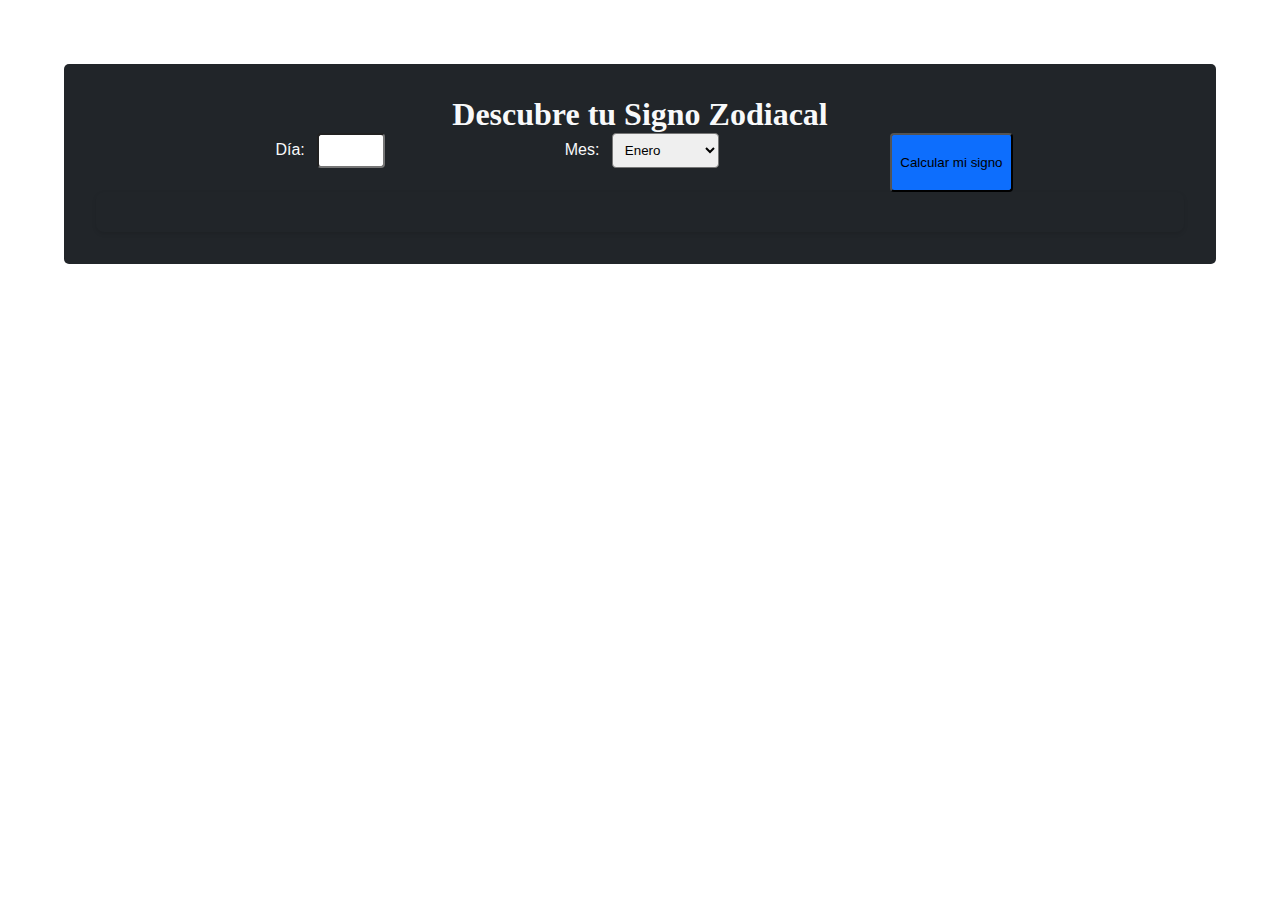
<file: home.html>
<!DOCTYPE html>
<html lang="es">

<head>
    <meta charset="UTF-8">
    <meta name="viewport" content="width=device-width, initial-scale=1.0">
    <title>Signos Zodiacales</title>
    <link rel="stylesheet" type="text/css" href="/css/styles.css">
    <script src="/js/zodiac.js" defer></script>

</head>

<body>
    <div class="container show-content">
        <h1>Descubre tu Signo Zodiacal</h1>
        <section>
            <form method="POST" action="" id="zodiacForm" class="form">
                <div class="form-group">
                    <label for="dia">Día:</label>
                    <input type="number" id="dia" name="dia" min="1" max="31" required>
                </div>

                <div class="form-group">
                    <label for="mes">Mes:</label>
                    <select id="mes" name="mes" required>
                        <option value="1">Enero</option>
                        <option value="2">Febrero</option>
                        <option value="3">Marzo</option>
                        <option value="4">Abril</option>
                        <option value="5">Mayo</option>
                        <option value="6">Junio</option>
                        <option value="7">Julio</option>
                        <option value="8">Agosto</option>
                        <option value="9">Septiembre</option>
                        <option value="10">Octubre</option>
                        <option value="11">Noviembre</option>
                        <option value="12">Diciembre</option>
                    </select>
                </div>

                <button type="submit" id="submit">Calcular mi signo</button>
            </form>


            <div class="error" id="error">

            </div>

            <div class="resultado" id="resultado">

            </div>
        </section>
    </div>

</body>

</html>
</file>
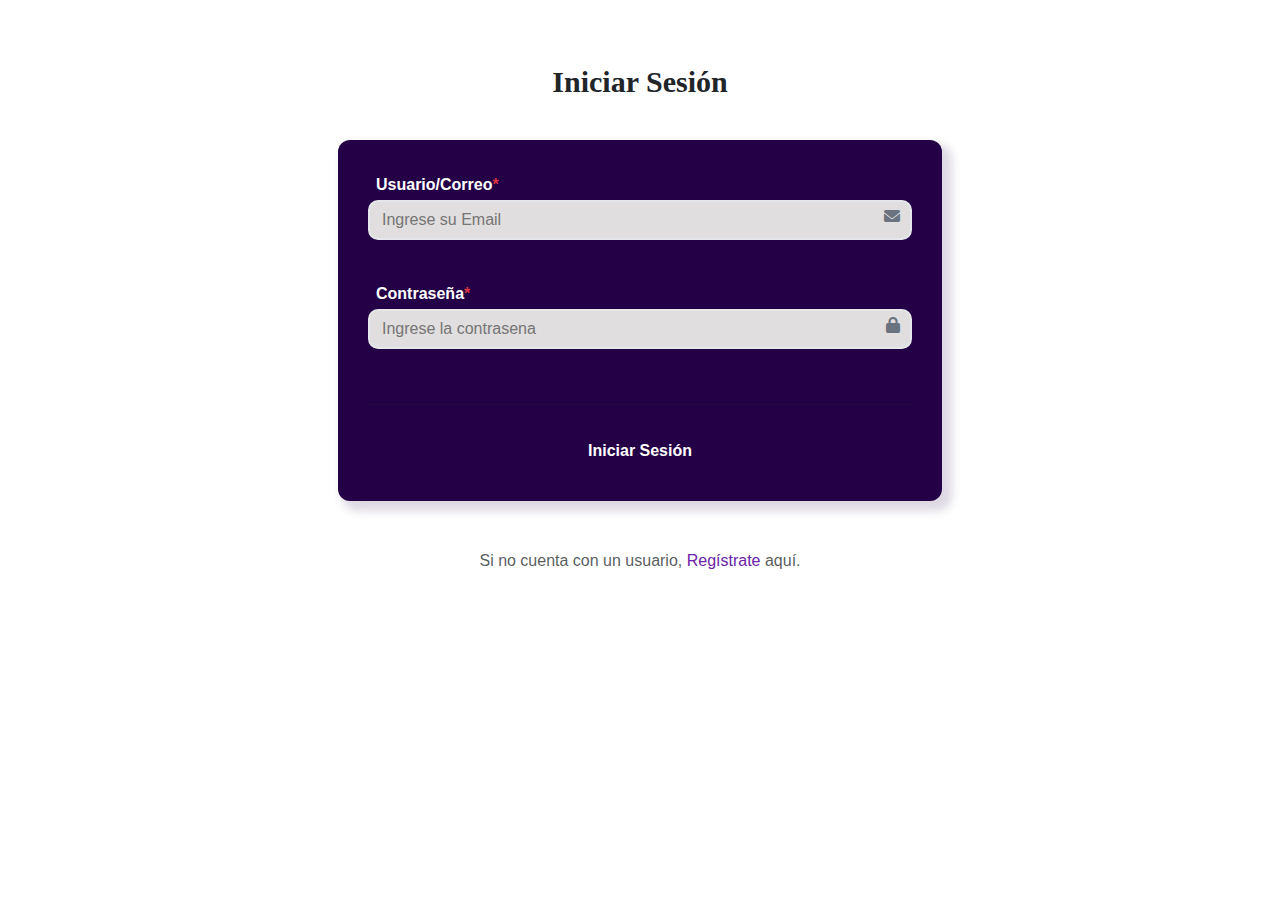
<file: pages/home/login/login.html>
<!DOCTYPE html>
<html lang="en">

<head>
    <meta charset="utf-8">
    <meta name="viewport" content="width=device-width, initial-scale=1.0">
    <meta name="description" content="">
    <meta name="author" content="Sergey Pozhilov (GetTemplate.com)">

    <title>Sign in - Progressus Bootstrap template</title>

    <link rel="shortcut icon" href="/assets/img/logo/">

    <link rel="stylesheet" media="screen" href="http://fonts.googleapis.com/css?family=Open+Sans:300,400,700">
    <link rel="stylesheet" href="https://cdn.jsdelivr.net/npm/bootstrap@5.3.3/dist/css/bootstrap.min.css"
        integrity="sha384-QWTKZyjpPEjISv5WaRU9OFeRpok6YctnYmDr5pNlyT2bRjXh0JMhjY6hW+ALEwIH" crossorigin="anonymous">
    <link rel="stylesheet" href="https://cdnjs.cloudflare.com/ajax/libs/font-awesome/6.0.0/css/all.min.css">
    <!-- Custom styles for our template -->
    <link rel="stylesheet" href="/css/styles.css">
    
    <script src="/js/scripts.js"></script>

</head>

<body style="background-color: var(--bs-white);">

    <div class="row">

        <!-- Article main content -->
        <section class="col-12 maincontent">
            <header class="page-header">
                <h1 class="page-title">Iniciar Sesión</h1>
            </header>

            <div class="col-md-6 col-md-offset-3 col-sm-8 col-sm-offset-2 container">
                <div class="panel panel-default">
                    <div class="panel-body">
                        <!-- Mostrar errores si existen -->

                        <!-- Formulario de inicio de sesión -->
                        <form action="" method="post" id="loginForm" novalidate>
                            <div class="top-margin form-group">
                                <label for="email">Usuario/Correo <span class="text-danger">*</span></label>
                                <input type="email" id="email" name="email" placeholder="Ingrese su Email" required>
                                <i class="icon fas fa-envelope"></i>
                                <div class="error-message">Please enter a valid email address</div>
                            </div>
                            <div class="top-margin form-group">
                                <label for="password">Contraseña <span class="text-danger">*</span></label>
                                <input type="password" id="password" name="password" placeholder="Ingrese la contrasena" required>
                                <i class="icon fas fa-lock"></i>
                                <div class="error-message">Password must be at least 6 characters</div>
                            </div>
                            <hr>
                            <div class="row">
                                <div class="col-lg-4 text-right w-100">
                                    <button class="btn btn-action submit-btn" type="submit">
                                        Iniciar Sesión
                                    </button>
                                    <div class="success-message">Login successful!</div>
                                </div>
                            </div>
                        </form>
                    </div>
                </div>

                <!-- Enlace a la página de registro -->
                <p class="text-center text-muted p-4 register-link">
                    Si no cuenta con un usuario, <a href="/pages/home/register/signup.html">Regístrate</a> aquí.
                </p>

            </div>
        </section>
    </div>
    </div>
    <!-- JavaScript libs are placed at the end of the document so the pages load faster -->
    <!-- <script src="../js/conexion.js"></script> -->
    <script src="http://ajax.googleapis.com/ajax/libs/jquery/1.10.2/jquery.min.js"></script>
    <script src="https://cdn.jsdelivr.net/npm/bootstrap@5.3.3/dist/js/bootstrap.bundle.min.js"
        integrity="sha384-YvpcrYf0tY3lHB60NNkmXc5s9fDVZLESaAA55NDzOxhy9GkcIdslK1eN7N6jIeHz" crossorigin="anonymous">
        </script>
</body>

</html>
</file>
<file: css/styles.css>
@import url("https://fonts.googleapis.com/css2?family=Roboto:wght@400;500;600;700&display=swap");
@import url('https://fonts.googleapis.com/css2?family=Jacquard+24&family=Micro+5+Charted&display=swap');

:root {
    --bs-blue: #0d6efd;
    --bs-indigo: #6610f2;
    --bs-purple: #6f42c1;
    --bs-pink: #d63384;
    --bs-red: #dc3545;
    --bs-orange: #fd7e14;
    --bs-yellow: #ffc107;
    --bs-green: #198754;
    --bs-teal: #20c997;
    --bs-cyan: #0dcaf0;
    --bs-black: #000;
    --bs-white: #fff;
    --bs-gray: #6c757d;
    --bs-gray-dark: #343a40;
    --bs-gray-100: #f8f9fa;
    --bs-gray-200: #e9ecef;
    --bs-gray-300: #dee2e6;
    --bs-gray-400: #ced4da;
    --bs-gray-500: #adb5bd;
    --bs-gray-600: #6c757d;
    --bs-gray-700: #495057;
    --bs-gray-800: #343a40;
    --bs-gray-900: #212529;
    --bs-primary: #0d6efd;
    --bs-secondary: #6c757d;
    --bs-success: #198754;
    --bs-info: #0dcaf0;
    --bs-warning: #ffc107;
    --bs-danger: #dc3545;
    --bs-light: #f8f9fa;
    --bs-dark: #212529;
    --bs-primary-rgb: 13, 110, 253;
    --bs-secondary-rgb: 108, 117, 125;
    --bs-success-rgb: 25, 135, 84;
    --bs-info-rgb: 13, 202, 240;
    --bs-warning-rgb: 255, 193, 7;
    --bs-danger-rgb: 220, 53, 69;
    --bs-light-rgb: 248, 249, 250;
    --bs-dark-rgb: 33, 37, 41;
    --bs-primary-text-emphasis: #052c65;
    --bs-secondary-text-emphasis: #2b2f32;
    --bs-success-text-emphasis: #0a3622;
    --bs-info-text-emphasis: #055160;
    --bs-warning-text-emphasis: #664d03;
    --bs-danger-text-emphasis: #58151c;
    --bs-light-text-emphasis: #495057;
    --bs-dark-text-emphasis: #495057;
    --bs-primary-bg-subtle: #cfe2ff;
    --bs-secondary-bg-subtle: #e2e3e5;
    --bs-success-bg-subtle: #d1e7dd;

}

* {
    box-sizing: border-box;
    margin: 0;
    padding: 0;
}

body {
    padding: 0;
    margin: 0;
    text-decoration: none;
    font-family: 'Montserrat', sans-serif;
    list-style: none;
    background-size: 100%;
    background-position: center center;
    background-repeat: no-repeat;
}


a {
    text-decoration: none !important;
    list-style: none;
}

h1,
h3 {
    font-family: 'Roboto Slab';

}


/* index */

article .hero-section {
    background-color: var(--bs-dark);
}

.home-show .title-home {
    color: var(--bs-warning);
}

.home-show {
    max-width: 800px;
    margin: 0 auto;
    padding: 2rem;
    text-align: center;
}

.home-show p {
    color: var(--bs-light);
}

.content-section {
    background: white;
    border-radius: 10px;
    box-shadow: 0 4px 6px rgba(0, 0, 0, 0.1);
    padding: 2rem;
    margin-bottom: 2rem;
}

.element-box {
    background: #1a237e;
    color: white;
    padding: 1.5rem;
    border-radius: 8px;
    margin: 1rem 0;
}

.sign-card {
    background: white;
    border-radius: 8px;
    padding: 1.5rem;
    margin: 1rem 0;
    box-shadow: 0 2px 4px rgba(0, 0, 0, 0.1);
    transition: transform 0.3s ease;
}

.sign-card:hover {
    transform: translateY(-5px);
}

.btn-evaluate {
    background-color: var(--bs-yellow);
    color: var(--bs-blue);
    padding: 12px 30px;
    border: none;
    border-radius: 25px;
    font-weight: bold;
    transition: all 0.3s ease;
    text-transform: uppercase;
    margin-top: 1.5rem;
    text-decoration: none;
}

.btn-evaluate:hover {
    background-color: var(--bs-blue);
    color: var(--bs-light);
    transform: scale(1.05);
}

.btn-evaluate a:hover {
    background-color: var(--bs-blue);
    color: var(--bs-light);
}

.section-title {
    color: var(--bs-blue);
    font-size: 2rem;
    margin-bottom: 1.5rem;
    text-align: center;
    position: relative;
}

.section-title::after {
    content: '';
    display: block;
    width: 50px;
    height: 3px;
    background: var(--bs-yellow);
    margin: 10px auto;
}

@media (max-width: 768px) {
    .title-home {
        font-size: 2rem;
    }

    .hero-section {
        padding: 60px 0;
    }

    .home-show {
        padding: 1rem;
    }
}

/* login */
.form-group {
    margin-bottom: 1.5rem;
    position: relative;
}
.panel p {
    color: var(--bs-light);
    font-size: 18px;
    line-height: 1.5;
    margin-bottom: 20px;
}

.page-header .page-title {
    text-align: center;
    font-weight: bold;
    font-weight: 900;
    font-size: 30px;
    padding: 2rem;
    padding-top: 4rem;

}

.row {
    align-items: center;
    padding: 0;
    margin: 0;
}


/* Form Styles */
.panel-body form {
    display: flex;
    flex-direction: column;
    gap: 10px;
    padding: 30px;
    background-color: #240046;
    overflow: hidden;
    border-radius: 12px;
    box-shadow: 7px 7px 10px 3px #24004628;
}



.panel-body label {
    color: #fff;
    font-size: 16px;
    justify-content: left;
    text-align: center;
    align-items: center;
    display: flex;
    font-weight: bold;
    cursor: pointer;
    height: 30px;
    transition: .5s ease-in-out;
}


.panel-body input {
    width: 100%;
    height: 40px;
    background: #e0dede;
    padding: 0.75rem;
    border: 2px solid #e5e7eb;
    border-radius: 6px;
    font-size: 1rem;
}


.panel-body input[type='email'],
.panel-body input[type='password'] {
    margin-bottom: 5px;
    margin-right: 10px;
    border-radius: 10px;
    height: 40px;
}


.panel-body .btn,
.btn-action {
    height: 40px;
    color: #fff;
    font-size: 1rem;
    font-weight: bold;
    border: none;
    width: 100%;
    border-radius: 4px;
    cursor: pointer;
    transition: .2s ease-in;
    border-radius: 10px;
}

.btn:hover {
    background-color: var(--bs-cyan);
}
.form-group .icon {
    position: absolute;
    right: 12px;
    top: 38px;
    color: #6b7280;
}

.register-link {
    text-align: center;
    margin-top: 1.5rem;
    color: #6b7280;
}

.register-link a {
    color: #6b21a8;
    text-decoration: none;
    font-weight: 500;
}

.register-link a:hover {
    text-decoration: underline;
}

.error .error-message {
    display: block;
}

.error input {
    border-color: #dc2626;
}

.loading .submit-btn {
    opacity: 0.7;
    cursor: not-allowed;
}
.error-message {
    color: #dc2626;
    font-size: 0.875rem;
    margin-top: 0.25rem;
    display: none;
}
.success-message {
    display: none;
    text-align: center;
    color: #059669;
    margin-top: 1rem;
}

@media (width < 1000px) {
    .row .page-title {
        padding: 2rem;
    }

    .panel-body .page-title {
        padding-top: 3rem;
    }

    .show-content form {
        display: block;
    }
}

/*  validar */
.show-content {
    background-color: var(--bs-dark);
    border-radius: 5px;
    padding: 2rem;
    margin: 4rem;
    color: var(--bs-light);
}

.show-content h1 {
    text-align: center;
}

.show-content form {
    display: flex;
    flex-direction: row;
    justify-content: space-evenly;
}

.resultado {
    text-align: center;
    padding: 20px;
    border-radius: 8px;
    box-shadow: 0 2px 4px rgba(0, 0, 0, 0.1);
}

.imagenes-container {}

.imagen-wrapper {}

.mostrar {
    display: block;
}

.show-content button {
    background-color: var(--bs-blue);
    padding: 8px;

    border-radius: 4px;
}

.show-content input[type="number"],
select,
label,
button {
    padding: 8px;
    border-radius: 4px;
}

.imagen {
    object-fit: cover;
    max-width: 500px;
    display: block;
    margin: 20px auto;
    border-radius: 10px;
}

@media (width < 1000px) {
    .show-content form {
        display: block;
    }

    form button {
        width: 100%;
        align-content: center;
    }

    .imagen-wrapper .imagen {
        max-width: 200px;
        width: 150px;
    }
}
</file>
